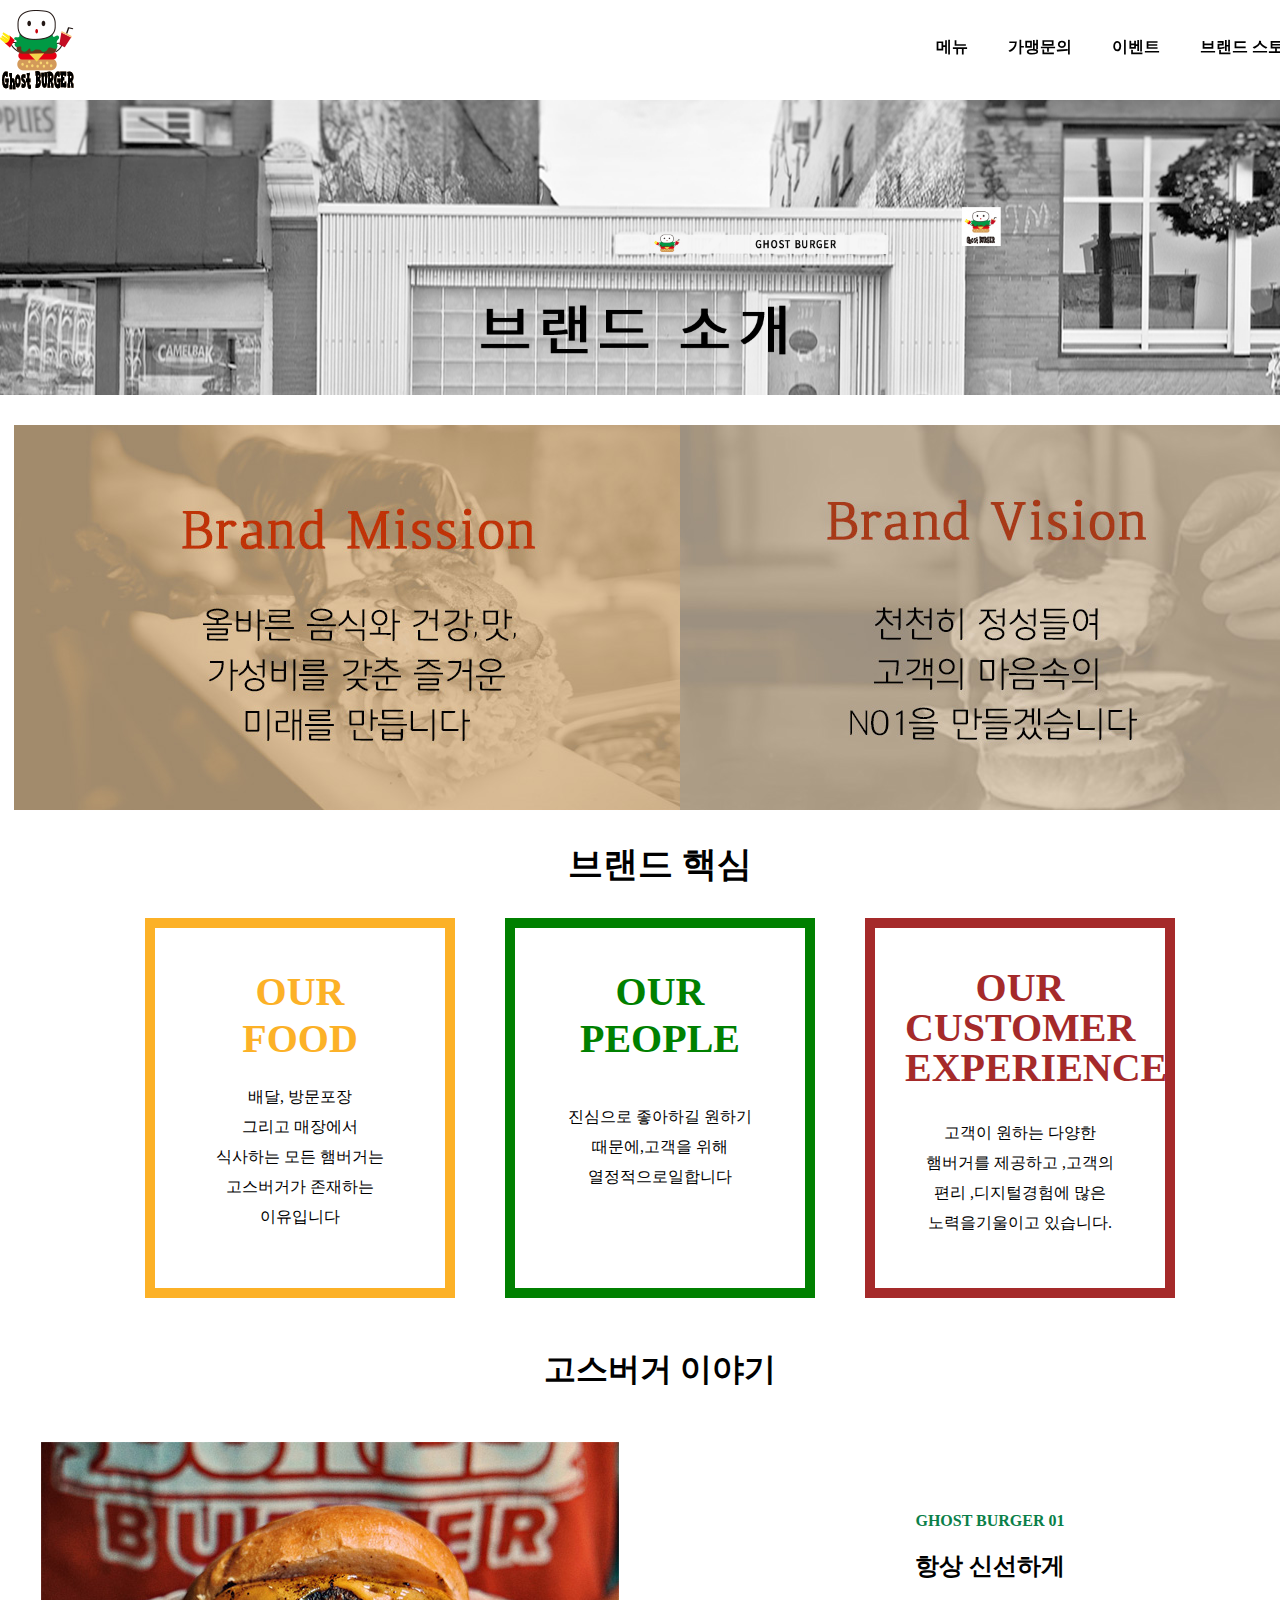
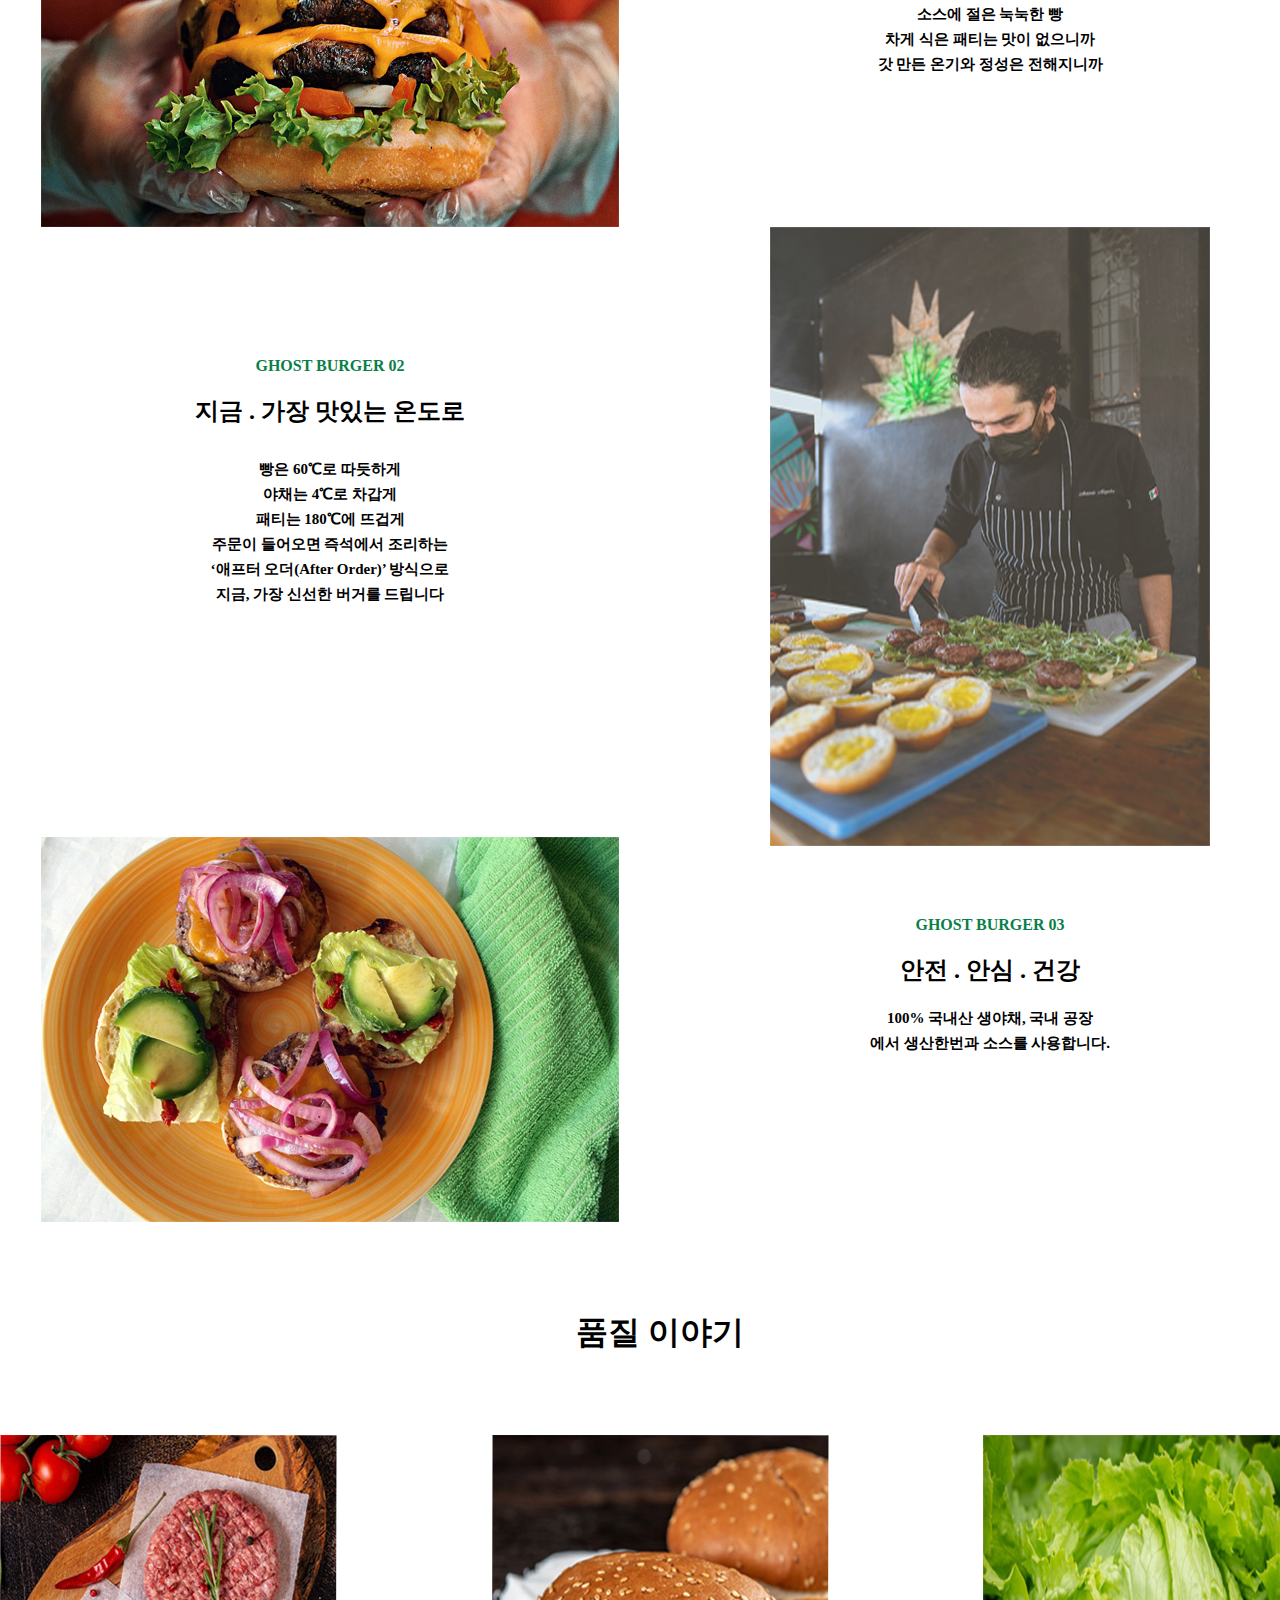
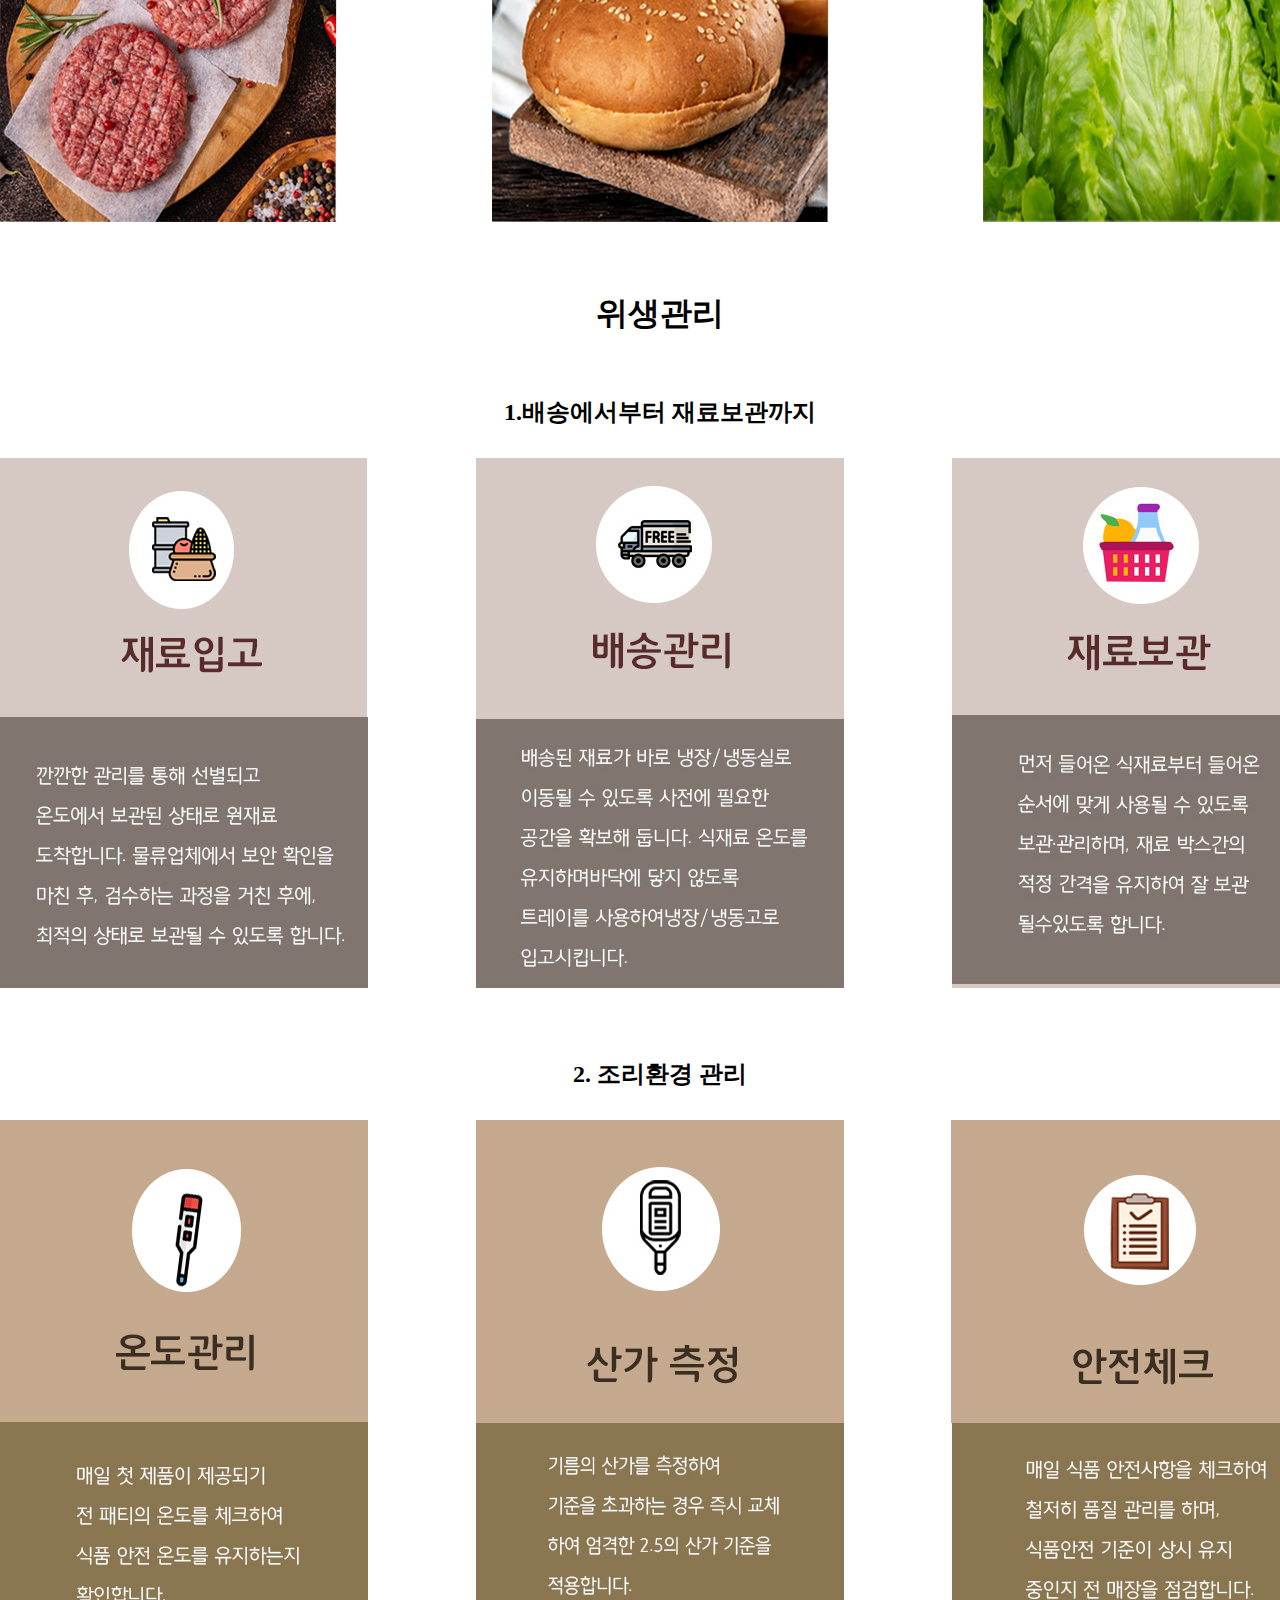
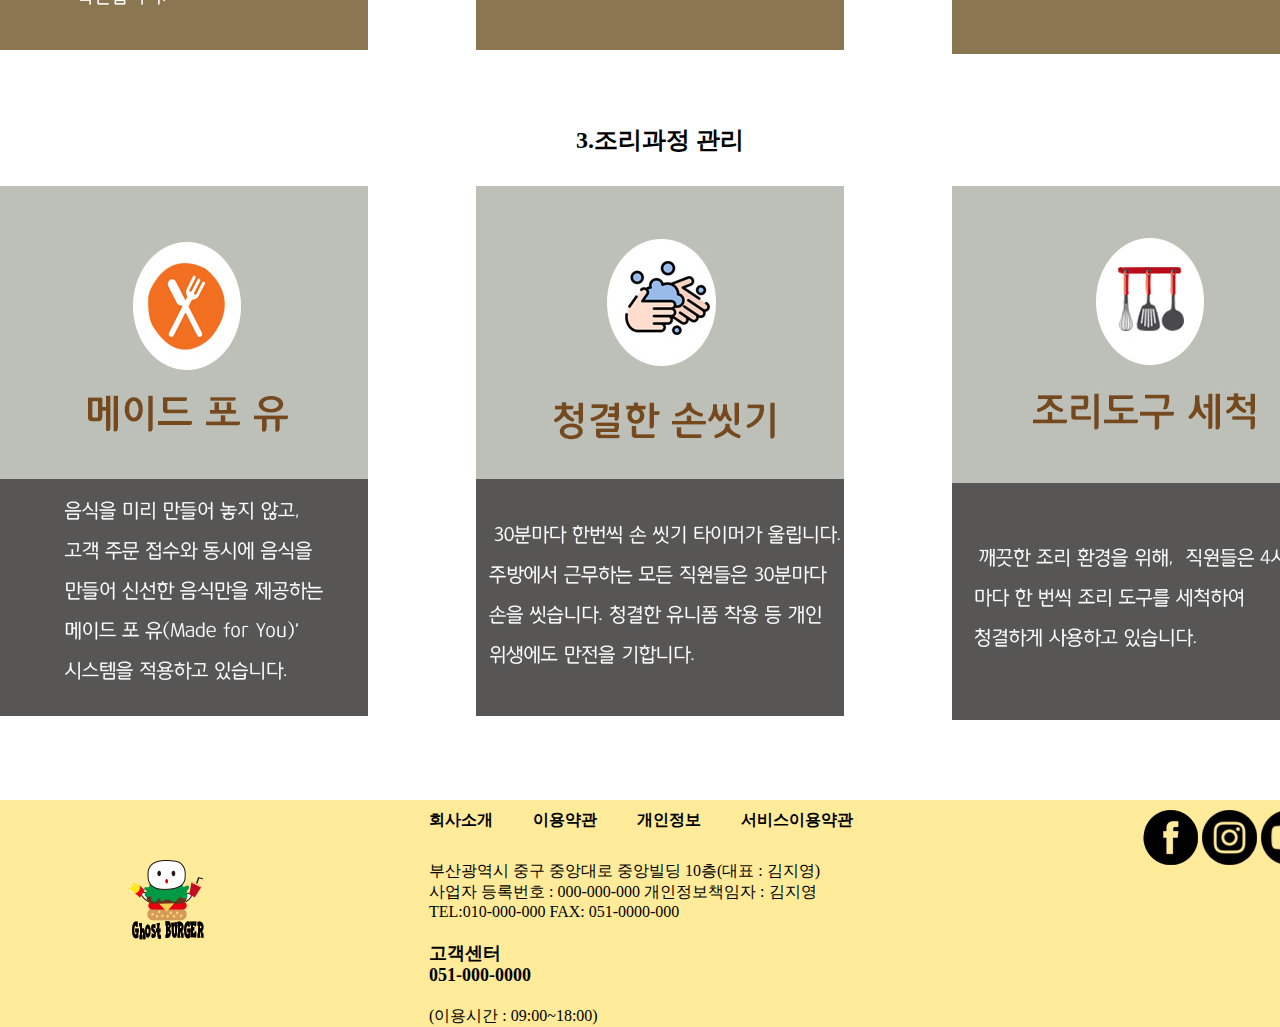
<file: sub4.html>
<!DOCTYPE html>
<html lang="en">

<head>
    <meta charset="UTF-8">
    <meta http-equiv="X-UA-Compatible" content="IE=edge">
    <meta name="viewport" content="width=1450">
    <title>BRAND STORY</title>
    <link rel="shortcut icon" href="images/faviconi.png" type="image/x-icon">
    <link rel="stylesheet" href="css/sub4.css">

</head>

<body>
    <div id="hearder">
        <div id="hearder_inner" class="clearfix">
            <h1 id="logo"><a href="index.html"><img src="images/logo.png" alt="로고"></a></h1>
            <ul id="gnb">
                <li>
                    <a href="sub1.html">메뉴</a>
                </li>
                <li>
                    <a href="sub2.html">가맹문의</a>
                </li>
                <li>
                    <a href="sub3.html">이벤트</a>
                </li>
                <li>
                    <a href="sub4.html">브랜드 스토리</a>
                </li>
            </ul>
        </div>
    </div>
    <!--hearder 끝-->

    <div id="brand">
        <h1><img src="images/brand banner.jpg" alt="브랜드 소개"></h1>
    </div>
    <!--브랜드 소개 배너 끝-->

    <div id="vision">
        <ul>
            <li><img src="images/brand_mission.jpg" alt="브랜드 미션"></li>
            <li><img src="images/brand_vision.jpg" alt="브랜드 비전"></li>
        </ul>
    </div>
    <!--브랜드 미션 끝-->

    <div id="point">
        <h2>브랜드 핵심</h2>
        <ul>
            <li class="yello">
                <h1>OUR <br>
                    FOOD</h1>
                <p>
                    배달, 방문포장 <br>
                    그리고 매장에서 <br>
                    식사하는 모든 햄버거는 <br>
                    고스버거가 존재하는 <br>
                    이유입니다
                </p>

            </li>
            <li class="grren">
                <h1>OUR <br>
                    PEOPLE</h1>
                <p>
                    진심으로 좋아하길 원하기 <br>
                    때문에,고객을 위해 <br>
                    열정적으로일합니다
                </p>

            </li>
            <li class="red">
                <h1>OUR <br>
                    CUSTOMER <br>
                    EXPERIENCE</h1>
                <p>
                    고객이 원하는 다양한 <br>
                    햄버거를 제공하고 ,고객의 <br>
                    편리 ,디지털경험에 많은 <br>
                    노력을기울이고 있습니다.
                </p>

            </li>

        </ul>

    </div>
    <!--브랜드 핵심 끝-->

    <div id="story" class="clearfix">
        <h1>고스버거 이야기</h1>
        <div class="st_img1 left">
            <h3><img src="images/story1.jpg" alt="고스이야기1"></h3>
        </div>

        <div class="text1 right">
            <p>GHOST BURGER 01</p>
            <h2>항상 신선하게</h2>
            <h5>소스에 절은 눅눅한 빵 <br>
                차게 식은 패티는 맛이 없으니까 <br>
                갓 만든 온기와 정성은 전해지니까</h5>

        </div>

        <div class="left text2 ">
            <p>GHOST BURGER 02</p>
            <h2>지금 . 가장 맛있는 온도로</h2>
            <h5>빵은 60℃로 따듯하게 <br>
                야채는 4℃로 차갑게 <br>
                패티는 180℃에 뜨겁게 <br>
                주문이 들어오면 즉석에서 조리하는 <br>
                ‘애프터 오더(After Order)’ 방식으로 <br>
                지금, 가장 신선한 버거를 드립니다</h5>

        </div>
        <div class="right st_img2">
            <h3><img src="images/story2.jpg" alt="고스이야기2"></h3>
        </div>
        <div class="left">
            <img src="images/story3.jpg" alt="고스이야기3">
        </div>
        <div class="right text1">
            <p>GHOST BURGER 03</p>
            <h2>안전 . 안심 . 건강</h2>
            <h5>100% 국내산 생야채, 국내 공장 <br>
                에서 생산한번과 소스를 사용합니다.</h5>

        </div>
    </div>
    <!--고스 이야기 끝-->

    <div id="quality">
        <h1>품질 이야기 </h1>
        <ul>
            <li>
                <img src="images/meet.jpg" alt="소고기">

                <div class="box">
                    <div class="text">
                        <h3>100% 순쇠고기</h3>
                        <p>쇠고기 패티는 호주대자연 <br>
                            에서깨끗함을 먹고 자란 <br>
                            100% 순 쇠고기로만 제조 <br>
                            되며 어떠한 방부제나 첨거 <br>
                            물을 넣지 않았습니다</p>
                    </div>
                </div>
            </li>
            <li>
                <img src="images/bread.jpg" alt="빵">

                <div class="box">
                    <div class="text">
                        <h3>매일 굽는 빵</h3>
                        <p>국내에서직접 구운 햄버거 <br>
                            빵을 사용합니다.배송을 <br>
                            받을때는외부 오염을 차단한 <br>
                            전용 탑차를 이용하여 <br>
                            신선도를유지합니다.</p>
                    </div>

                </div>
            </li>
            <li>
                <img src="images/lettuce.jpg" alt="양상추">

                <div class="box">
                    <div class="text">
                        <h3>신선한 양상추</h3>
                        <p>수확된 양상추는 3번 <br>
                            이상 꼼꼼하게 세척하며,<br>
                            신선함을 유지하기 위해 <br>
                            진공으로 포장하여, <br>
                            가공한 지 2일 이내 <br>
                            배송센터로 배송됩니다.</p>
                    </div>

                </div>
            </li>
        </ul>
    </div>
    <!--품질 관리 끝-->

    <div class="hygiene">
        <h1>위생관리</h1>
        <h2>1.배송에서부터 재료보관까지</h2>
        <ul>
            <li><img src="images/hygiene1.jpg" alt="입고"></li>
            <li><img src="images/hygiene2.jpg" alt="배송"></li>
            <li><img src="images/hygiene3.jpg" alt="보관"></li>

        </ul>
    </div>
    <div class="hygiene">
        <h2>2. 조리환경 관리</h2>
        <ul>
            <li><img src="images/Environment1.jpg" alt="온도"></li>
            <li><img src="images/Environment2.jpg" alt="산가"></li>
            <li><img src="images/Environment3.jpg" alt="안전"></li>
        </ul>
    </div>
    <div class="hygiene">
        <h2>3.조리과정 관리</h2>
        <ul>
            <li><img src="images/made1.jpg" alt="포유"></li>
            <li><img src="images/made2.jpg" alt="손씻기"></li>
            <li><img src="images/made3.jpg" alt="도구 세척"></li>
        </ul>
    </div>
    <!--위생관리 끝-->
    <div id="footer">
        <div id="footer_inner" class="clearfix">
            <div id="f_logo">
                <a href="#"><img src="images/logo.png" alt="로고"></a>
            </div>
            <div class="f_text">

                <ul class="clearfix">
                    <li>
                        <a href="#">회사소개</a>
                    </li>
                    <li>
                        <a href="#">이용약관</a>
                    </li>
                    <li>
                        <a href="#">개인정보</a>
                    </li>
                    <li>
                        <a href="#">서비스이용약관</a>
                    </li>

                </ul>
                <p class="name">
                    부산광역시 중구 중앙대로 중앙빌딩 10층(대표 : 김지영) <br>
                    사업자 등록번호 : 000-000-000 개인정보책임자 : 김지영 <br>
                    TEL:010-000-000 FAX: 051-0000-000
                </p>
                <h5>고객센터 <br>
                    051-000-0000
                </h5>
                <p>(이용시간 : 09:00~18:00)</p>
            </div>
            <div id="f_img">
                <img src="images/fasbook-4.png" alt="폐이스북">
                <img src="images/inster.png" alt="인스타">
                <img src="images/youtube.png" alt="유투브">
            </div>
        </div>
    </div>




</body>

</html>
</file>
<file: css/sub4.css>
@font-face {
    font-family: 'LotteMartDream';
    font-style: normal;
    font-weight: 400;
    src: url('https://cdn.jsdelivr.net/korean-webfonts/1/corps/lottemart/LotteMartDream/LotteMartDreamMedium.woff2') format('woff2'), url('//cdn.jsdelivr.net/korean-webfonts/1/corps/lottemart/LotteMartDream/LotteMartDreamMedium.woff') format('woff');
}

@font-face {
    font-family: 'LotteMartDream';
    font-style: normal;
    font-weight: 700;
    src: url('https://cdn.jsdelivr.net/korean-webfonts/1/corps/lottemart/LotteMartDream/LotteMartDreamBold.woff2') format('woff2'), url('//cdn.jsdelivr.net/korean-webfonts/1/corps/lottemart/LotteMartDream/LotteMartDreamBold.woff') format('woff');
}

@font-face {
    font-family: 'LotteMartDream';
    font-style: normal;
    font-weight: 300;
    src: url('https://cdn.jsdelivr.net/korean-webfonts/1/corps/lottemart/LotteMartDream/LotteMartDreamLight.woff2') format('woff2'), url('//cdn.jsdelivr.net/korean-webfonts/1/corps/lottemart/LotteMartDream/LotteMartDreamLight.woff') format('woff');
}

@font-face {
    font-family: 'Y_Spotlight';
    src: url('https://cdn.jsdelivr.net/gh/projectnoonnu/noonfonts-20-12@1.0/Y_Spotlight.woff') format('woff');
    font-weight: normal;
    font-style: normal;
}



.lottemartdream * {
    font-family: 'LotteMartDream', sans-serif;
}

* {
    margin: 0;
    padding: 0;
}

a {
    text-decoration: none;
    color: inherit;
}

img {
    vertical-align: middle;
    border: none;
}

ul,
ol {
    list-style: none;
}

.body {
    font-family: 'LotteMartDream';
    font-size: 18px;
    line-height: 28px;
    color: #666;
    min-width: 1450px;
}

.clearfix::after {
    content: "";
    display: block;
    clear: both;
}

#hearder {
    position: fixed;
    top: 0;
    left: 0;
    width: 100%;
    z-index: 20;
    background-color: rgba(255, 255, 255, 0.5);
}

#hearder_inner {
    margin: auto;
    width: 1320px;
}


#logo {
    float: left;
    padding-top: 10px;

}


#gnb>li {
    float: left;
    padding: 37px 20px;
    font-size: 16px;
    font-weight: bold;

}

#gnb {
    float: right;

}

#brand {
    padding-top: 100px;
}


#brand img {
    width: 100%;
}

#vision {
    padding-top: 30px;
    width: 1320px;
    margin: auto;
}

#vision ul {
    display: flex;
    justify-content: center;
    vertical-align: middle;
}

#point {
    margin: auto;
    width: 1320px;
}

#point h2 {
    text-align: center;
    padding: 30px 0;
    font-size: 35px;
}

#point ul {
    display: flex;
    justify-content: space-around;
    margin-left: 120px;
    margin-right: 120px;

}

#point ul li {
    width: 230px;
}

.yello {
    border: 10px solid rgb(252, 177, 39);
    text-align: center;
    padding: 40px 30px;
}

.yello h1 {
    color: rgb(252, 177, 39);
    font-weight: bold;
    padding-bottom: 20px;
    font-size: 40px;
}

.yello p {
    line-height: 30px;
}

.grren {
    border: 10px solid green;
    text-align: center;
    padding: 40px 30px;
}

.grren h1 {
    color: green;
    font-weight: bold;
    padding-bottom: 20px;
    font-size: 40px;
}

.grren p {
    line-height: 30px;
    padding-top: 20px;
}

.red {
    border: 10px solid brown;
    text-align: center;
    padding: 40px 30px;
}

.red h1 {
    color: brown;
    font-weight: bold;
    padding-bottom: 20px;
    font-size: 40px;
    line-height: 40px;
}

.red p {
    line-height: 30px;
    padding: 10px 0;
}

#story {
    margin: auto;
    width: 1320px;


}

#story>div {
    width: 50%;
    box-sizing: border-box;
    text-align: center;

}

#story h1 {
    text-align: center;
    padding: 50px 0;
}


.left {
    float: left;
}

.text1 {
    width: 578px;
    height: 385px;
    padding-top: 60px;
    box-sizing: border-box;

}

.text1 p {
    color: #0a7f49;
    font-weight: bold;
    padding: 10px 0;
}

.text1 h2 {
    padding: 10px 0;
    font-weight: bold;
}

.text1 h5 {
    font-size: 15px;
    line-height: 25px;
    padding: 10px 0;
}

.text2 {
    width: 440px;
    height: 610px;
    text-align: center;
    padding-top: 120px;
    box-sizing: border-box;
}

.right {
    float: right;
}

.text2 p {
    color: #0a7f49;
    font-weight: bold;
    padding: 10px 0;
}

.text2 h2 {
    padding: 10px 0;
    font-weight: bold;
}

.text2 h5 {
    font-size: 15px;
    padding: 20px 0;
    line-height: 25px;
}

#quality {
    width: 1320px;
    margin: auto;

}

#quality h1 {
    padding: 80px 0;
    text-align: center;
}

#quality ul {
    display: flex;
    justify-content: space-between;
}

#quality ul li {
    position: relative;
    height: 387px;
}

.box {
    color: #f5f5f5;
    background-color: rgba(0, 0, 0, 0.5);
    width: 300px;
    height: 300px;
    position: absolute;
    top: 50%;
    left: 50%;
    transform: translate(-50%, -50%);
    opacity: 0;

}

.text {
    padding: 30px 30px;
    text-align: center;
}

.text h3 {
    font-size: 25px;
    padding: 10px 0;
}

.text p {
    line-height: 30px;
}

#quality ul li:hover .box {
    opacity: 1;
}

.hygiene {
    width: 1320px;
    margin: auto;
    text-align: center;
    padding-top: 40px;

}

.hygiene h1 {
    padding: 30px 0;
}

.hygiene h2 {
    padding: 30px 0;
}

.hygiene ul {
    display: flex;
    justify-content: space-between;
}

#footer {
    background-color: #ffeb99;
    margin-top: 80px;
    font-family: 'Binggrae';
}

#footer_inner {
    margin: auto;
    width: 1320px;
    display: flex;

}

#f_logo {
    float: left;
    padding-top: 60px;
    padding-left: 130px;
}

.f_text {
    padding-left: 225px;

}

.f_text ul li {
    float: left;
    padding: 10px 40px;
    padding-left: 0px;
    font-weight: bold;

}

.name {
    padding-top: 20px;
}

.f_text h5 {
    padding-top: 20px;
    font-size: 18px;
}

.f_text p {
    padding-top: 20px;
}

#f_img {
    justify-content: space-between;
    margin-left: 250px;
    padding-top: 10px;
}
</file>
